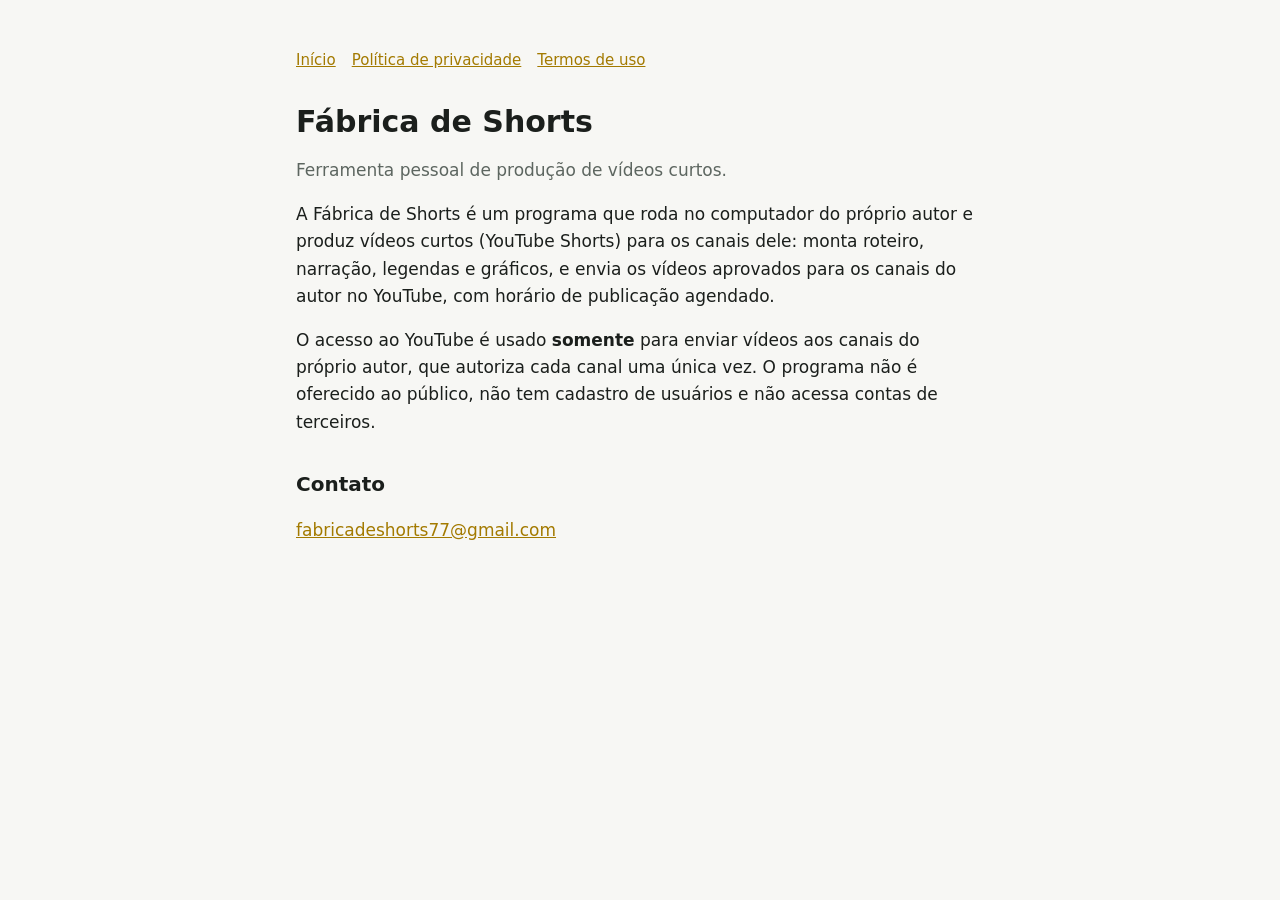
<file: index.html>
<!doctype html>
<html lang="pt-BR">
<head>
<meta charset="utf-8"><meta name="viewport" content="width=device-width, initial-scale=1">
<title>Fábrica de Shorts</title>
<meta name="description" content="Ferramenta pessoal que produz e agenda vídeos curtos nos próprios canais do autor no YouTube.">
<link rel="stylesheet" href="estilo.css">
</head>
<body><main>
<nav><a href="./">Início</a><a href="privacidade.html">Política de privacidade</a><a href="termos.html">Termos de uso</a></nav>
<h1>Fábrica de Shorts</h1>
<p class="mut">Ferramenta pessoal de produção de vídeos curtos.</p>
<p>A Fábrica de Shorts é um programa que roda no computador do próprio autor e produz vídeos curtos (YouTube Shorts) para os canais dele: monta roteiro, narração, legendas e gráficos, e envia os vídeos aprovados para os canais do autor no YouTube, com horário de publicação agendado.</p>
<p>O acesso ao YouTube é usado <b>somente</b> para enviar vídeos aos canais do próprio autor, que autoriza cada canal uma única vez. O programa não é oferecido ao público, não tem cadastro de usuários e não acessa contas de terceiros.</p>
<h2>Contato</h2>
<p><a href="mailto:fabricadeshorts77@gmail.com">fabricadeshorts77@gmail.com</a></p>
</main></body>
</html>
</file>
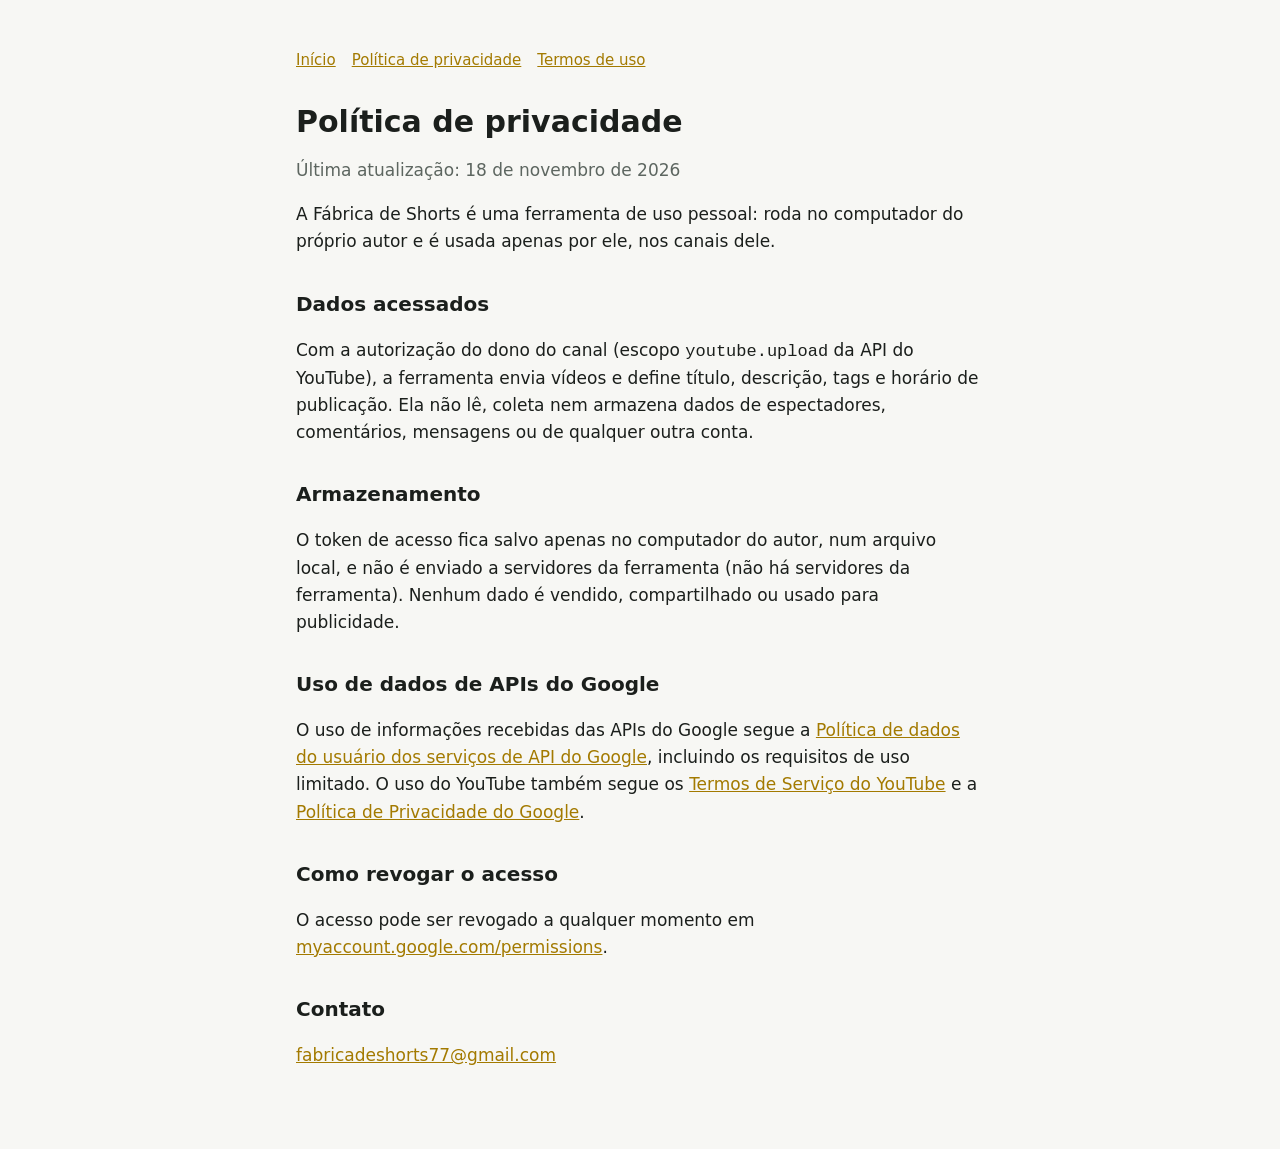
<file: privacidade.html>
<!doctype html>
<html lang="pt-BR">
<head>
<meta charset="utf-8"><meta name="viewport" content="width=device-width, initial-scale=1">
<title>Privacidade — Fábrica de Shorts</title>
<meta name="description" content="Política de privacidade da Fábrica de Shorts.">
<link rel="stylesheet" href="estilo.css">
</head>
<body><main>
<nav><a href="./">Início</a><a href="privacidade.html">Política de privacidade</a><a href="termos.html">Termos de uso</a></nav>
<h1>Política de privacidade</h1>
<p class="mut">Última atualização: 18 de novembro de 2026</p>
<p>A Fábrica de Shorts é uma ferramenta de uso pessoal: roda no computador do próprio autor e é usada apenas por ele, nos canais dele.</p>
<h2>Dados acessados</h2>
<p>Com a autorização do dono do canal (escopo <code>youtube.upload</code> da API do YouTube), a ferramenta envia vídeos e define título, descrição, tags e horário de publicação. Ela não lê, coleta nem armazena dados de espectadores, comentários, mensagens ou de qualquer outra conta.</p>
<h2>Armazenamento</h2>
<p>O token de acesso fica salvo apenas no computador do autor, num arquivo local, e não é enviado a servidores da ferramenta (não há servidores da ferramenta). Nenhum dado é vendido, compartilhado ou usado para publicidade.</p>
<h2>Uso de dados de APIs do Google</h2>
<p>O uso de informações recebidas das APIs do Google segue a <a href="https://developers.google.com/terms/api-services-user-data-policy">Política de dados do usuário dos serviços de API do Google</a>, incluindo os requisitos de uso limitado. O uso do YouTube também segue os <a href="https://www.youtube.com/t/terms">Termos de Serviço do YouTube</a> e a <a href="https://policies.google.com/privacy">Política de Privacidade do Google</a>.</p>
<h2>Como revogar o acesso</h2>
<p>O acesso pode ser revogado a qualquer momento em <a href="https://myaccount.google.com/permissions">myaccount.google.com/permissions</a>.</p>
<h2>Contato</h2>
<p><a href="mailto:fabricadeshorts77@gmail.com">fabricadeshorts77@gmail.com</a></p>
</main></body>
</html>
</file>
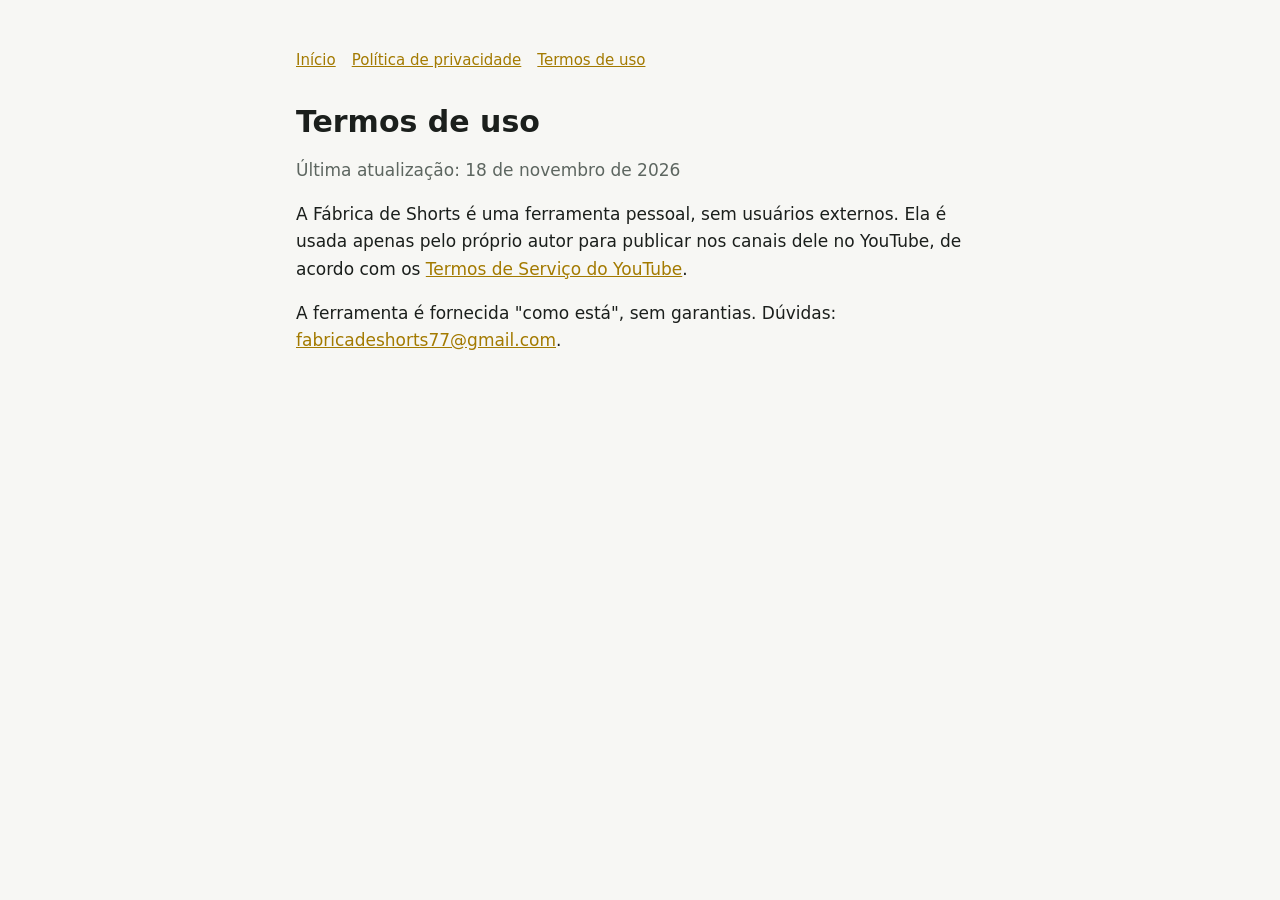
<file: termos.html>
<!doctype html>
<html lang="pt-BR">
<head>
<meta charset="utf-8"><meta name="viewport" content="width=device-width, initial-scale=1">
<title>Termos — Fábrica de Shorts</title>
<meta name="description" content="Termos de uso da Fábrica de Shorts.">
<link rel="stylesheet" href="estilo.css">
</head>
<body><main>
<nav><a href="./">Início</a><a href="privacidade.html">Política de privacidade</a><a href="termos.html">Termos de uso</a></nav>
<h1>Termos de uso</h1>
<p class="mut">Última atualização: 18 de novembro de 2026</p>
<p>A Fábrica de Shorts é uma ferramenta pessoal, sem usuários externos. Ela é usada apenas pelo próprio autor para publicar nos canais dele no YouTube, de acordo com os <a href="https://www.youtube.com/t/terms">Termos de Serviço do YouTube</a>.</p>
<p>A ferramenta é fornecida "como está", sem garantias. Dúvidas: <a href="mailto:fabricadeshorts77@gmail.com">fabricadeshorts77@gmail.com</a>.</p>
</main></body>
</html>
</file>
<file: estilo.css>
:root{--bg:#0b0f0d;--txt:#e9efe9;--mut:#9fb0a6;--acc:#f5c542}
@media (prefers-color-scheme: light){:root{--bg:#f7f7f4;--txt:#1b1f1c;--mut:#5d6660;--acc:#a37a00}}
*{box-sizing:border-box}body{margin:0;background:var(--bg);color:var(--txt);font:17px/1.6 system-ui,-apple-system,Segoe UI,Roboto,sans-serif}
main{max-width:720px;margin:0 auto;padding:48px 16px 64px}h1{font-size:30px;line-height:1.2;margin:0 0 8px}h2{font-size:20px;margin:32px 0 6px}
p,li{color:var(--txt)}.mut{color:var(--mut)}a{color:var(--acc)}nav{display:flex;gap:16px;margin-bottom:32px;font-size:15px}
</file>
